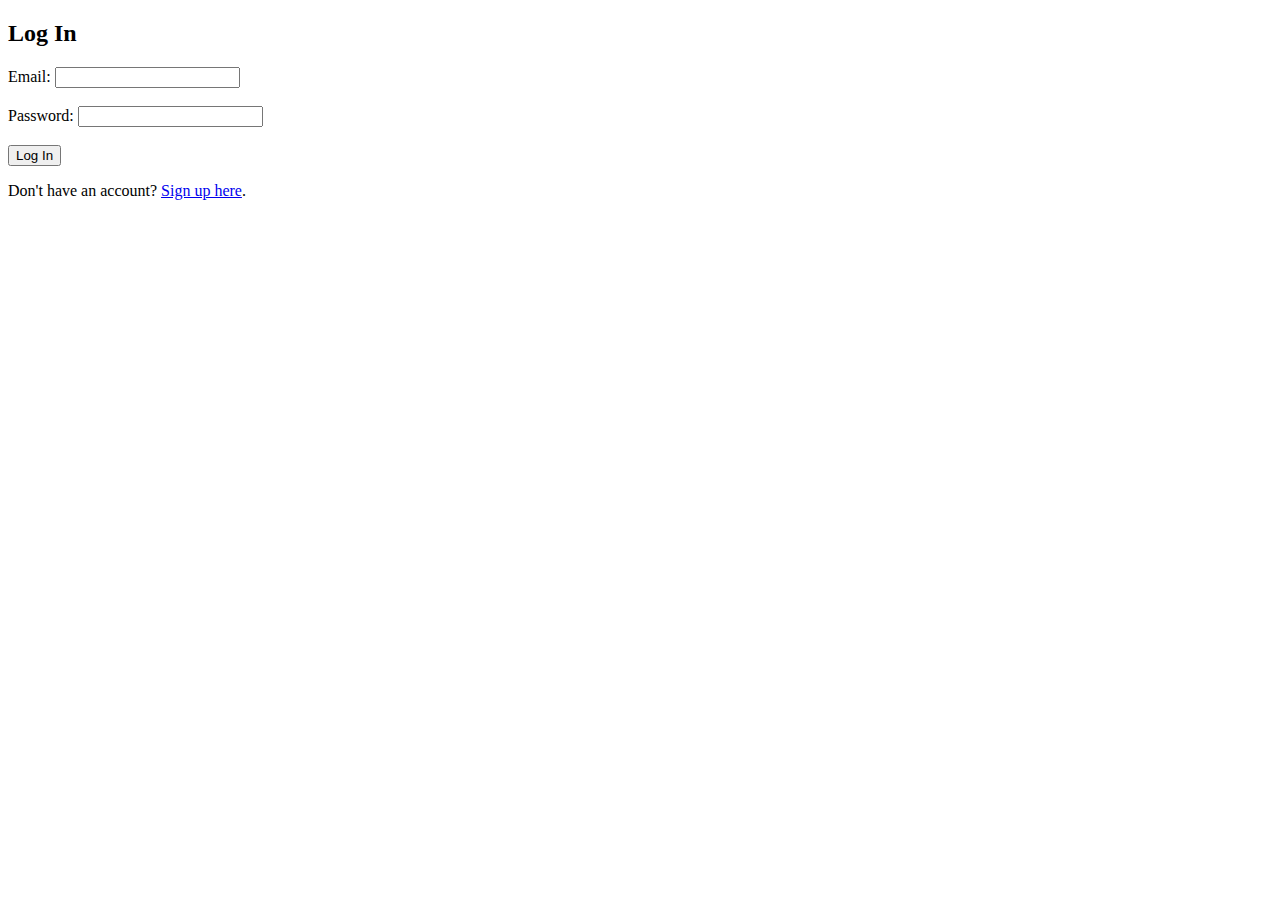
<file: login.html>
<!DOCTYPE html>
<html lang="en">
<head>
    <meta charset="UTF-8">
    <meta name="viewport" content="width=device-width, initial-scale=1.0">
    <title>Login</title>
</head>
<body>
<h2>Log In</h2>
<form action="login.php" method="post">
    <label for="email">Email:</label>
    <input type="email" id="email" name="email" required><br><br>

    <label for="password">Password:</label>
    <input type="password" id="password" name="password" required><br><br>

    <button type="submit">Log In</button>
</form>

<p>Don't have an account? <a href="signup.html">Sign up here</a>.</p>
</body>
</html>
</file>
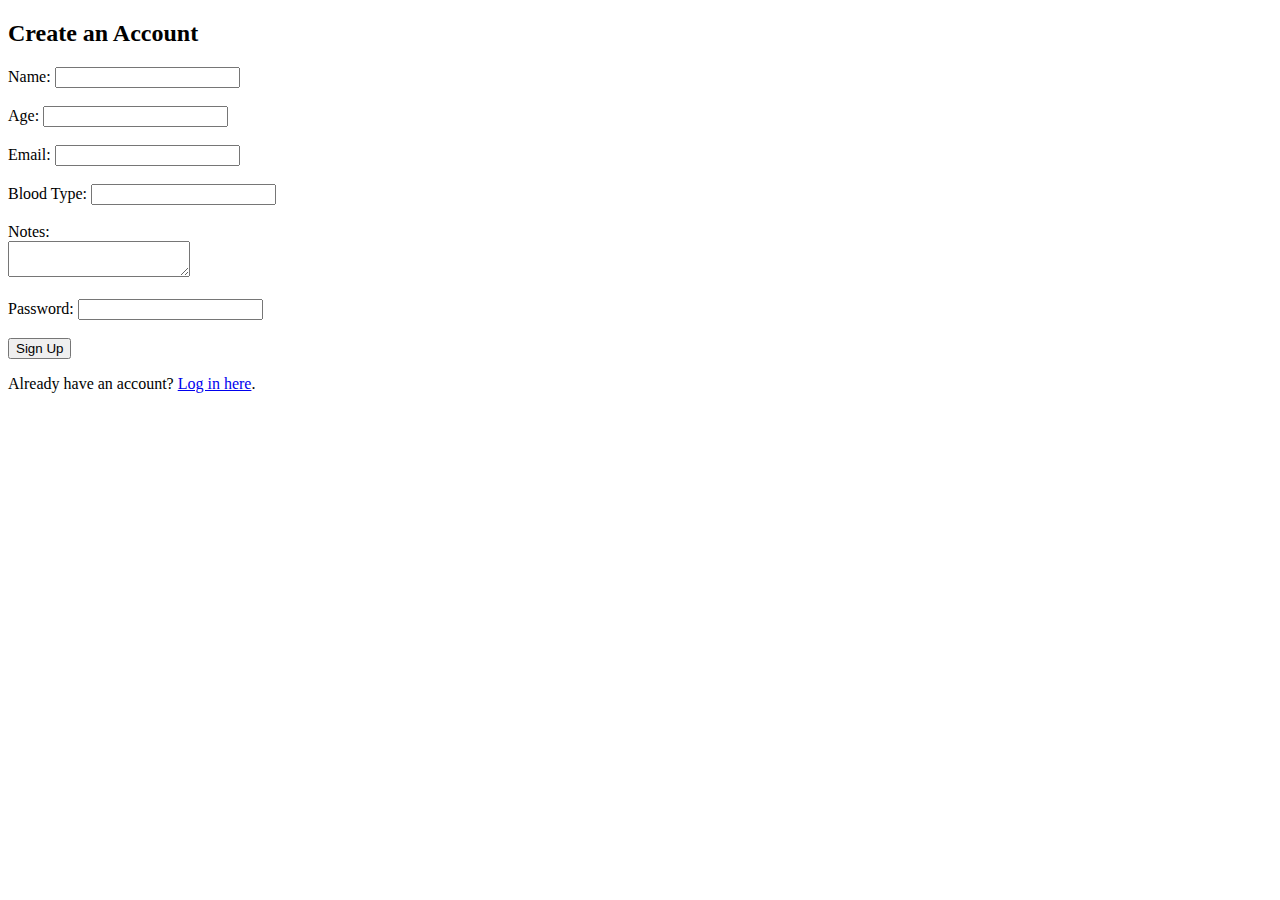
<file: signup.html>
<!DOCTYPE html>
<html lang="en">
<head>
  <meta charset="UTF-8">
  <meta name="viewport" content="width=device-width, initial-scale=1.0">
  <title>Sign Up</title>
</head>
<body>
<h2>Create an Account</h2>
<form action="signup.php" method="post">
  <label for="name">Name:</label>
  <input type="text" id="name" name="name" required><br><br>

  <label for="age">Age:</label>
  <input type="number" id="age" name="age" required><br><br>

  <label for="email">Email:</label>
  <input type="email" id="email" name="email" required><br><br>

  <label for="blood_type">Blood Type:</label>
  <input type="text" id="blood_type" name="blood_type" required><br><br>

  <label for="notes">Notes:</label><br>
  <textarea id="notes" name="notes"></textarea><br><br>

  <label for="password">Password:</label>
  <input type="password" id="password" name="password" required><br><br>

  <button type="submit">Sign Up</button>
</form>

<p>Already have an account? <a href="login.html">Log in here</a>.</p>
</body>
</html>
</file>
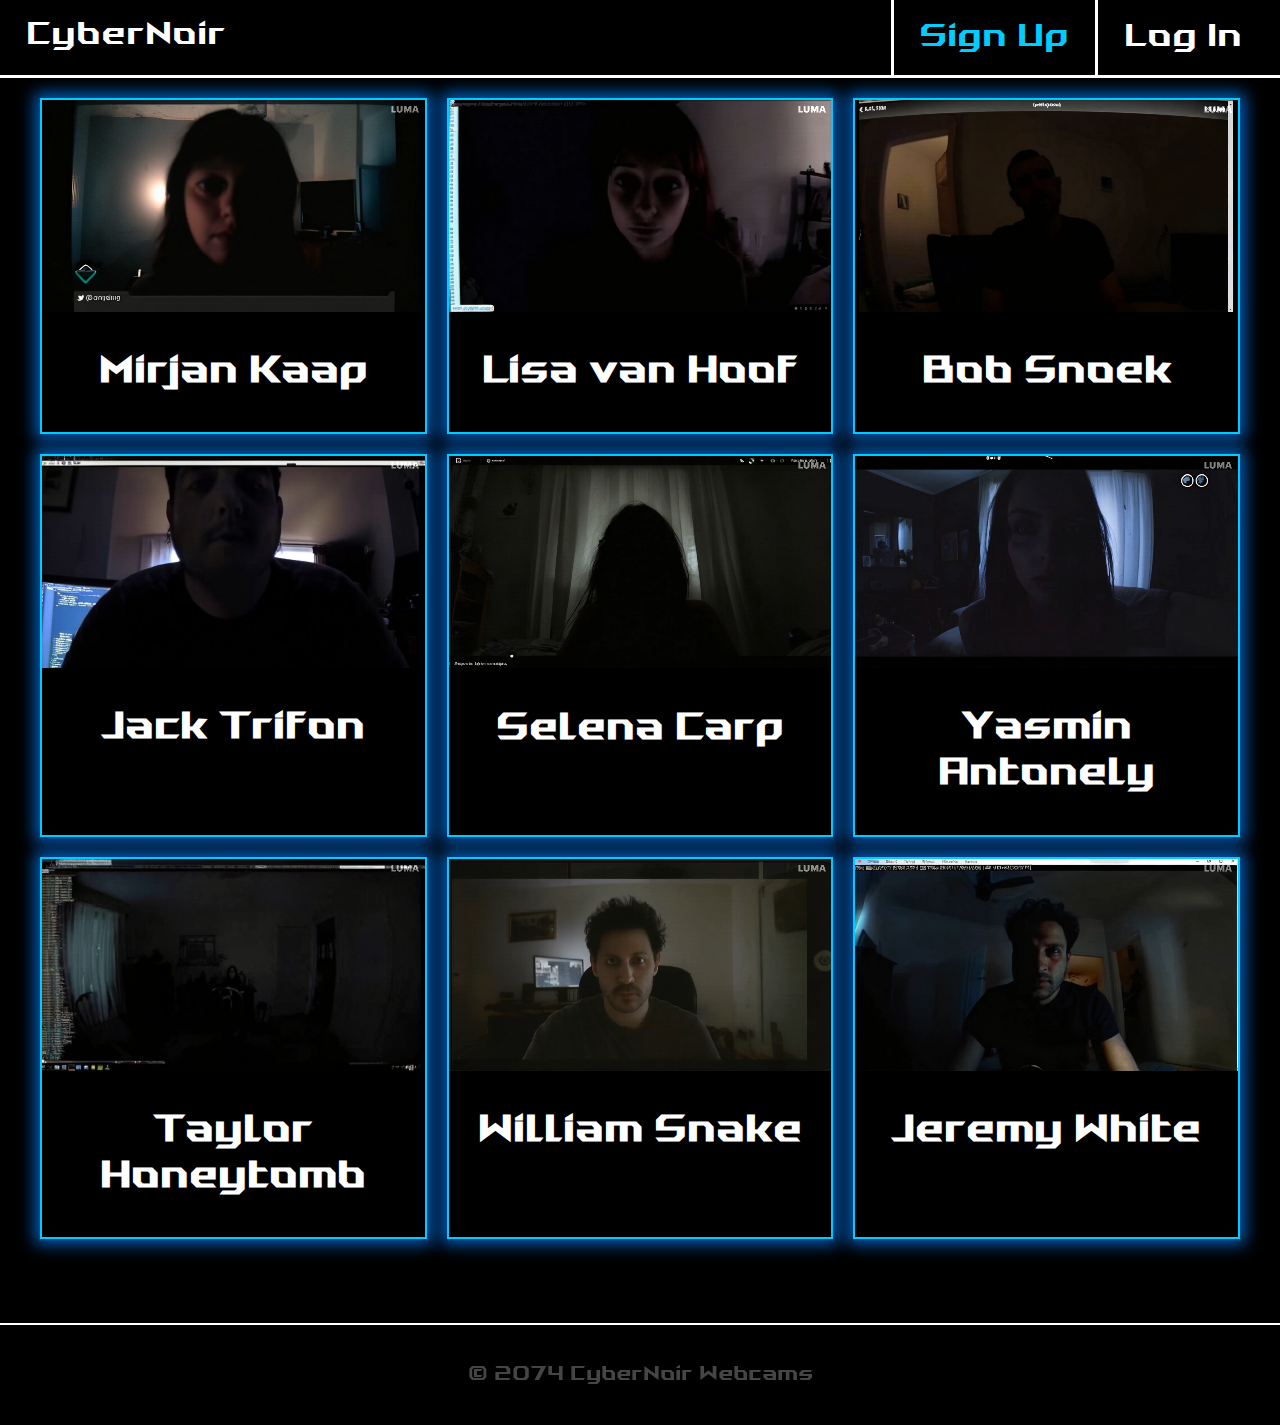
<file: html/hidden.html>
<!DOCTYPE html>
<html lang="en">
<head>
    <meta charset="UTF-8">
    <meta name="viewport" content="width=device-width, initial-scale=1.0">
    <title>CyberNoir Webcams</title>
    <link rel="stylesheet" href="../css/style.css">
    <script src="../js/main.js"></script>
</head>
<body>
<header>
    <div class="headerLeft">
        <a class="headerLeftText" href="../index.php">CyberNoir</a>
    </div>

    <div class="headerRight">
        <div class="headerRightPart">
            <a class ="blueText" class="headerRightText" href="../html/signup.html">Sign Up</a>
        </div>
        <div class="headerRightPart">
            <a class="headerRightText" href="../html/login.html">Log In</a>
        </div>

    </div>
</header>

    
    <div id="modal" class="modal">
        <div class="modal-content">
            <span class="close">&times;</span>
            <video id="modal-video" controls >
                <source src="" type="video/mp4">
                Your browser does not support the video tag.
            </video>
            <div id="modal-text" class="modal-text"></div>
        </div>
    </div>

  <section class="webcam-grid">
    <div class="webcam" data-video="../images/webcam 7.mp4"
        data-naam="Mirjan Barb Kaap"  
        data-leeftijd="32"
        data-email="Mirjan35@hotmail.com" 
        data-bloedgroep="A"
        data-notities="Her Mothter is really sick" 
        data-wachtwoord="skipper1402">
        <div class="webcam-container">
            <div class="live-indicator">
                <div class="indicator"></div>
                <div class="text">Live</div>
            </div>
            <video muted loop>
                <source src="../images/webcam 7.mp4" type="video/mp4">
                Your browser does not support the video tag.
            </video>
        </div>
        <h3>Mirjan Kaap</h3>
    </div>

    <div class="webcam" data-video="../images/webcam 8.mp4"
        data-naam="Lisa van Hoof"  
        data-leeftijd="40"
        data-email="Vanhoof@gmail.com" 
        data-bloedgroep="B"
        data-notities="Recently divorced" 
        data-wachtwoord="password1234">
        <div class="webcam-container">
            <div class="live-indicator">
                <div class="indicator"></div>
                <div class="text">Live</div>
            </div>
            <video muted loop>
                <source src="../images/webcam 8.mp4" type="video/mp4">
                Your browser does not support the video tag.
            </video>
        </div>
        <h3>Lisa van Hoof</h3>
    </div>

    <div class="webcam" data-video="../images/webcam 3.mp4"
        data-naam="Bob Snoek"  
        data-leeftijd="54"
        data-email="Bobsnoek@icloud.com" 
        data-bloedgroep="A"
        data-notities="Always goes 8:30AM running" 
        data-wachtwoord="Runforest1970">
        <div class="webcam-container">
            <div class="live-indicator">
                <div class="indicator"></div>
                <div class="text">Live</div>
            </div>
            <video muted loop>
                <source src="../images/webcam 3.mp4" type="video/mp4">
                Your browser does not support the video tag.
            </video>
        </div>
        <h3>Bob Snoek</h3>
    </div>

    <div class="webcam" data-video="../images/webcam.mp4"
        data-naam="Jack Trifon"  
        data-leeftijd="23"
        data-email="Jacktheripper@gmail.com" 
        data-bloedgroep="AB"
        data-notities="Killed his little brother" 
        data-wachtwoord="Arsenal2001">
        <div class="webcam-container">
            <div class="live-indicator">
                <div class="indicator"></div>
                <div class="text">Live</div>
            </div>
            <video muted loop>
                <source src="../images/webcam.mp4" type="video/mp4">
                Your browser does not support the video tag.
            </video>
        </div>
        <h3>Jack Trifon</h3>
    </div>

    <div class="webcam" data-video="../images/webcam 6.mp4"
        data-naam="Selena Carp"  
        data-leeftijd="26"
        data-email="Selen0208@email.com" 
        data-bloedgroep="A"
        data-notities="Dog got run over" 
        data-wachtwoord="Doglover0208">
        <div class="webcam-container">
            <div class="live-indicator">
                <div class="indicator"></div>
                <div class="text">Live</div>
            </div>
            <video muted loop>
                <source src="../images/webcam 6.mp4" type="video/mp4">
                Your browser does not support the video tag.
            </video>
        </div>
        <h3>Selena Carp</h3>
    </div>



    <div class="webcam" data-video="../images/webcam 2.mp4"
        data-naam="Yasmin Antonely"  
        data-leeftijd="29"
        data-email="Antonely@gmail.com" 
        data-bloedgroep="O"
        data-notities="Has a drugs addiction" 
        data-wachtwoord="MDMAyasmin95">
        <div class="webcam-container">
            <div class="live-indicator">
                <div class="indicator"></div>
                <div class="text">Live</div>
            </div>
            <video muted loop>
                <source src="../images/webcam 2.mp4" type="video/mp4">
                Your browser does not support the video tag.
            </video>
        </div>
        <h3>Yasmin Antonely</h3>
    </div>

    
    <div class="webcam" data-video="../images/webcam 5.mp4"
        data-naam="Taylor Honeytomb"  
        data-leeftijd="36"
        data-email="Honeybeetaylor@icloud.com" 
        data-bloedgroep="AB"
        data-notities="Her father runaway when she was three years old" 
        data-wachtwoord="honeybee0906">
        <div class="webcam-container">
            <div class="live-indicator">
                <div class="indicator"></div>
                <div class="text">Live</div>
            </div>
            <video muted loop>
                <source src="../images/webcam 5.mp4" type="video/mp4">
                Your browser does not support the video tag.
            </video>
        </div>
        <h3>Taylor Honeytomb</h3>
    </div>


    <div class="webcam" data-video="../images/webcam 4.mp4"
        data-naam="William Snake"  
        data-leeftijd="30"
        data-email="Williamsnake@hotmail.com" 
        data-bloedgroep="A"
        data-notities="He beat teens for fun" 
        data-wachtwoord="Viper@1996!">
        <div class="webcam-container">
            <div class="live-indicator">
                <div class="indicator"></div>
                <div class="text">Live</div>
            </div>
            <video muted loop>
                <source src="../images/webcam 4.mp4" type="video/mp4">
                Your browser does not support the video tag.
            </video>
        </div>
        <h3>William Snake</h3>
    </div>

    
    <div class="webcam" data-video="../images/webcam 9.mp4"
        data-naam="Jeremy White"  
        data-leeftijd="38"
        data-email="WhiteJeremey@hotmail.com" 
        data-bloedgroep="O"
        data-notities="He tries to lure childeren in" 
        data-wachtwoord="AmericaN1!">
        <div class="webcam-container">
            <div class="live-indicator">
                <div class="indicator"></div>
                <div class="text">Live</div>
            </div>
            <video muted loop>
                <source src="../images/webcam 9.mp4" type="video/mp4">
                Your browser does not support the video tag.
            </video>
        </div>
        <h3>Jeremy White</h3>
    </div>
    </section>

    <footer>
        <p class="footerP">© 2074 CyberNoir Webcams</p>
    </footer>
</body>
</html>
</file>
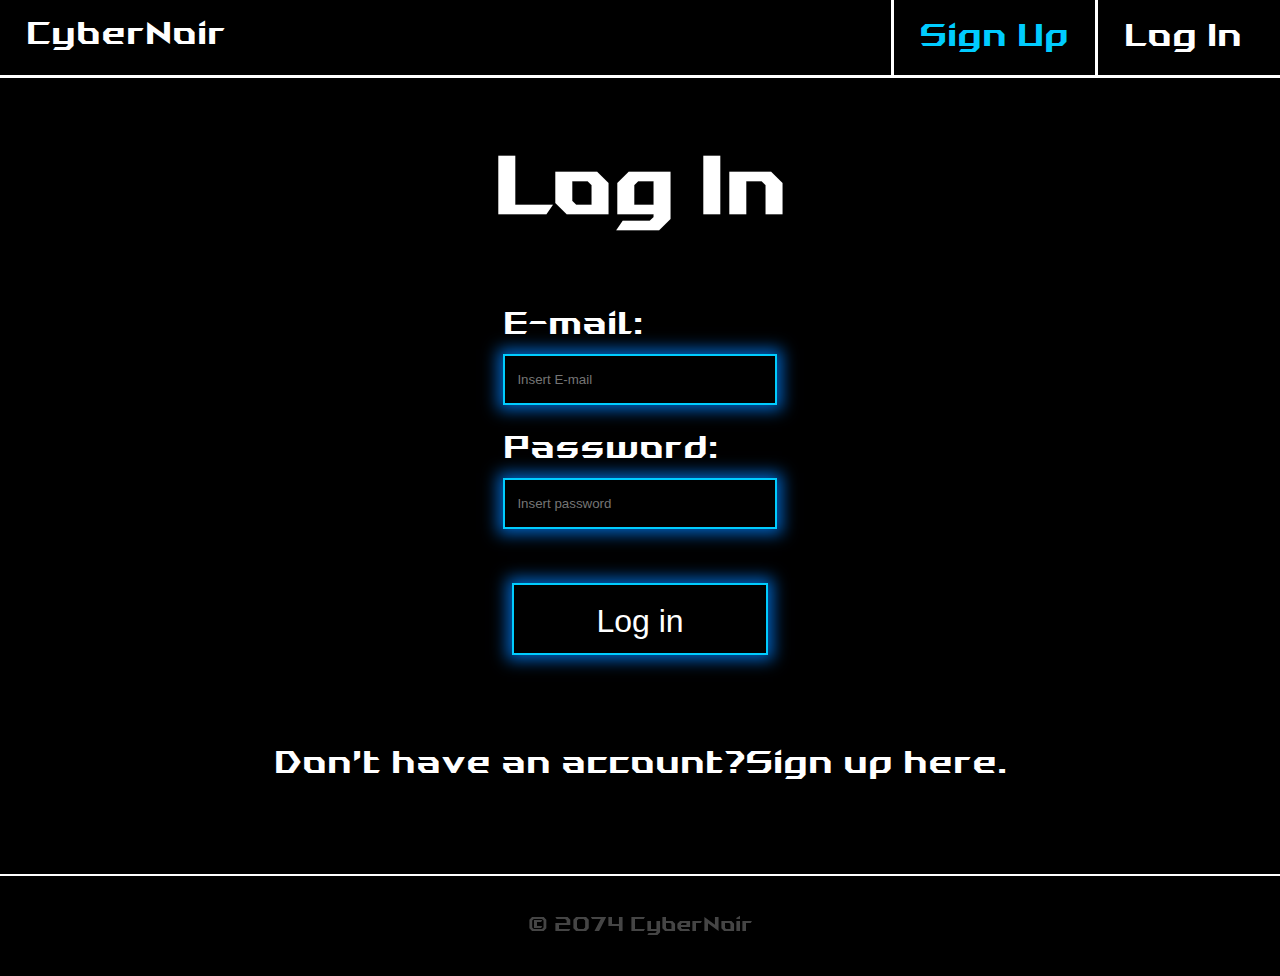
<file: html/login.html>
<!DOCTYPE html>
<html lang="en">
<head>
    <meta charset="UTF-8">
    <meta name="viewport" content="width=device-width, initial-scale=1.0">
    <title>Login</title>
    <link rel="stylesheet" href="../css/style.css">
</head>
<body>
<header>
    <div class="headerLeft">
        <a class="headerLeftText" href="../index.php">CyberNoir</a>
    </div>

    <div class="headerRight">
        <div class="headerRightPart">
            <a class="blueText" class="headerRightText" href="../html/signup.html">Sign Up</a>
        </div>
        <div class="headerRightPart">
            <a class="headerRightText" href="../html/login.html">Log In</a>
        </div>
    </div>
</header>
<h2 class="signupTitle">Log In</h2>
        <form action="../php/login.php" method="post">
            <div class="formWhole">
                <div class="loginWhole">
                    <div class="loginInput">
                        <label for="email">E-mail:</label>
                        <input class="login-input" placeholder="Insert E-mail" type="email" id="email" name="email" required>
                    </div>
                        <div class="loginInput">
                        <label for="password">Password:</label>
                        <input class="login-input" placeholder="Insert password" type="password" id="password" name="password" required>
                    </div>
                </div>
                </div>
                
                <div class="submitButtonHolder">
                    <button class="submitButton" type="submit">Log in</button>
                </div>
            </div>
        </form>
        
    

<p class="submitButtonHolder">
    Don't have an account? <a href="signup.html">Sign up here</a>.
</p>
<footer>
    <p class="footerP">© 2074 CyberNoir</p>
</footer>
</body>
</html>
</file>
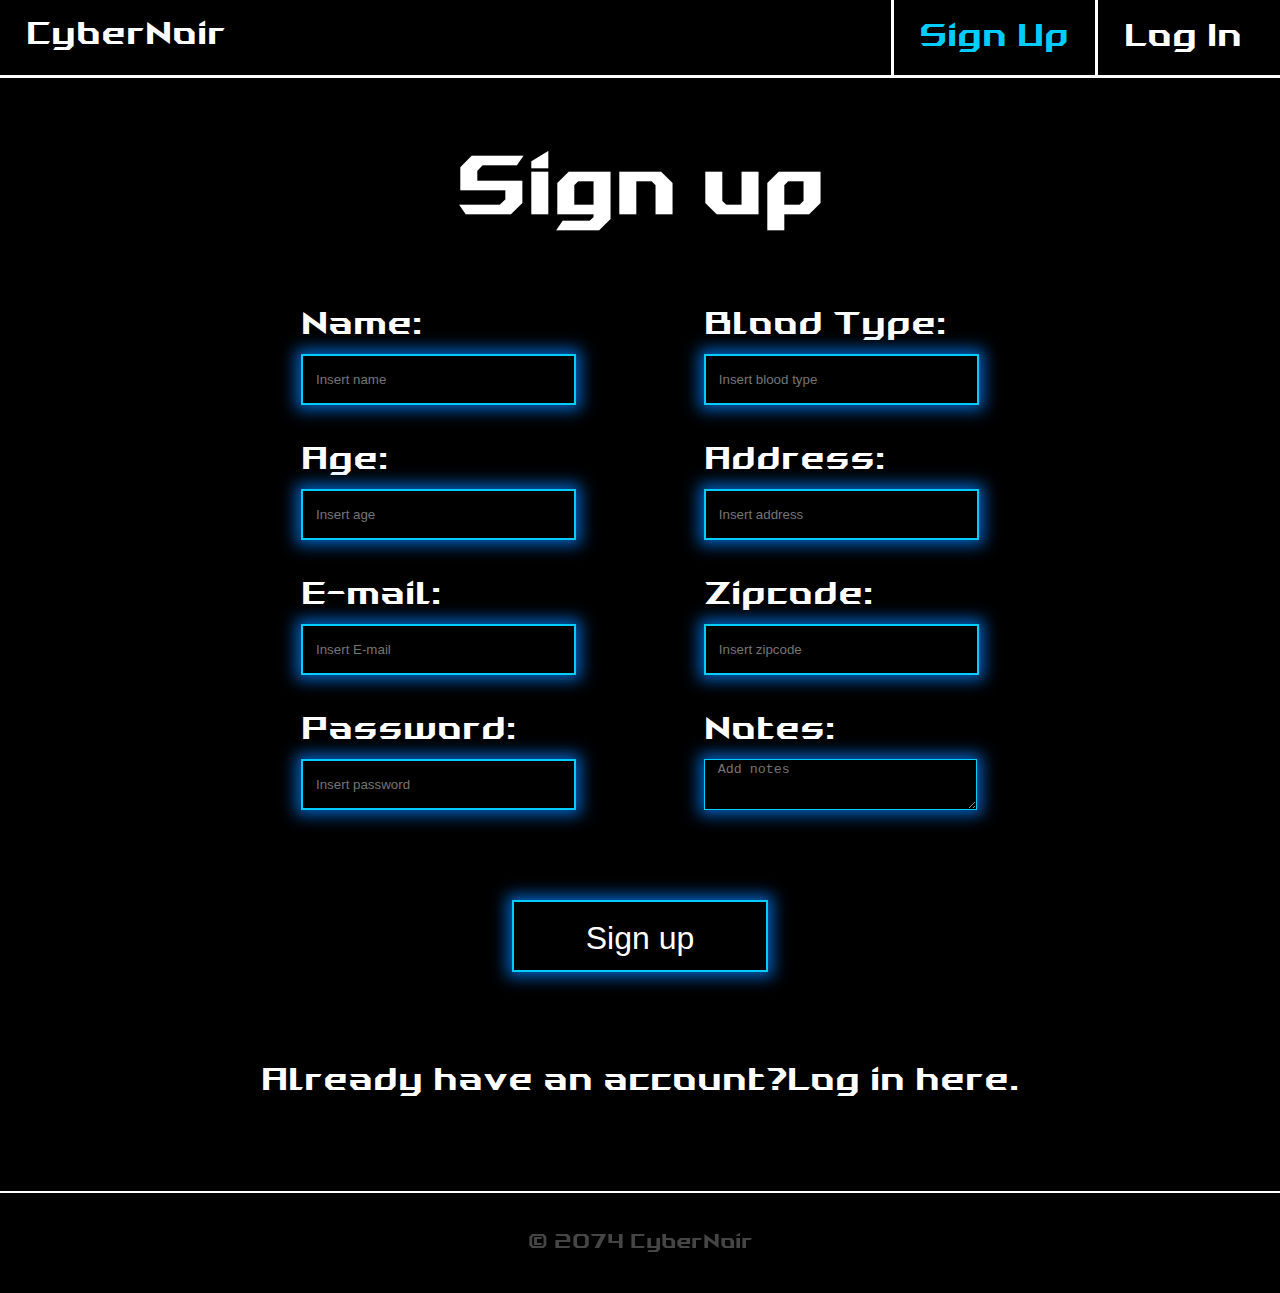
<file: html/signup.html>
<!DOCTYPE html>
<html lang="en">
<head>
  <meta charset="UTF-8">
  <meta name="viewport" content="width=device-width, initial-scale=1.0">
  <title>Sign Up</title>
  <link rel="stylesheet" href="../css/style.css">
</head>
<body>
<header>
  <div class="headerLeft">
    <a class="headerLeftText" href="../index.php">CyberNoir</a>
  </div>

  <div class="headerRight">
    <div class="headerRightPart">
      <a class="blueText" class="headerRightText" href="../html/signup.html">Sign Up</a>
    </div>
    <div class="headerRightPart">
      <a class="headerRightText" href="../html/login.html">Log In</a>
    </div>
  </div>
</header>
<h2 class="signupTitle">Sign up</h2>
<form action="../php/signup.php" method="post">
  <div class="formWhole">
    <div class="formLeft">
      <div class="inputField">
        <label for="name">Name:</label>
        <input placeholder="Insert name" type="text" id="name" name="name" required>
      </div>

      <div class="inputField">
        <label for="age">Age:</label>
        <input placeholder="Insert age" type="number" id="age" name="age" required>
      </div>


      <div class="inputField">
        <label for="email">E-mail:</label>
        <input placeholder="Insert E-mail" type="email" id="email" name="email" required>
      </div>

      <div class="inputField">
        <label for="password">Password:</label>
        <input placeholder="Insert password" type="password" id="password" name="password" required>
      </div>
    </div>
    <div class="formRight">
      <div class="inputField">
        <label for="blood_type">Blood Type:</label>
        <input placeholder="Insert blood type" type="text" id="blood_type" name="blood_type" required>
      </div>

      <div class="inputField">
        <label for="address">Address:</label>
        <input placeholder="Insert address" type="text" id="address" name="address" required>
      </div>


      <div class="inputField">
        <label for="zipcode">Zipcode:</label>
        <input placeholder="Insert zipcode" type="text" id="zipcode" name="zipcode" required>
      </div>


      <div class="inputField">
        <label for="notes">Notes:</label>
        <textarea placeholder="Add notes" id="notes" name="notes"></textarea>
      </div>


    </div>
  </div>
  <div class="submitButtonHolder">
    <button class="submitButton" type="submit">Sign up</button>
  </div>
</form>

<p class="submitButtonHolder">Already have an account?  <a href="login.html">Log in here</a>.</p>
<footer>
  <p class="footerP">© 2074 CyberNoir</p>
</footer>

</body>
</html>
</file>
<file: css/style.css>
@font-face {
    font-family: ROGFont;
    src: url(../fonts/ROGLyonsTypeRegular3.ttf);
}

body {
    font-family: ROGFont;
    color: white;
    background-color: black;
    font-size: 2rem;
    margin: 0;
}

a {
    color: white;
    text-decoration: none;
}

.blueText {
    color: #00CCFF;
}

#hidden-button {
    margin-top: 1rem;
    margin-left: 11rem;
}

header {
    display: flex;
    justify-content: space-between;
    padding: 0 1vw 0 2vw;
    border-bottom-style: solid;
    /*box-shadow: 0 0 15px 5px rgba(255, 255, 255, 1);*/
    animation: whiteGlow 5s infinite ease-in-out;
}

@keyframes whiteGlow {
    0% {
        box-shadow: 0 0 15px 2px rgba(255, 255, 255, 0.75);
    }
    50% {
        box-shadow: 0 0 15px 8px rgba(255, 255, 255, 0.75);
    }
    100% {
        box-shadow: 0 0 15px 2px rgba(255, 255, 255, 0.75);
    }

}


.headerLeft {
    margin-top: 1rem;
}

.headerLeftText {
    margin: 0;
    padding: 2vh 0 2vh 0;
}

.headerRight {
    display: flex;
}

.headerRightPart {
    border-left-style: solid;
    padding: 2vh 2vw 2vh 2vw;

}

.headerRightText {
    margin: 0;
}

.buttonlink {
    color: black;
}

.mainText {
    display: flex;
    flex-direction: column;
    max-width: fit-content;
    margin-left: auto;
    margin-right: auto;
    text-align: center;
    margin-bottom: 0vh;
}

.mainTitle {
    font-size: 12rem;
    margin-top: 10vh;
    margin-bottom: 0;
}

.mainSubtitle {
    font-size: 1.5rem;
}

.invisiDiv {
    display: flex;
    justify-content: center;
    align-items: center;
    margin-bottom: 15rem;
    margin-top: 0rem;
}

.items {
    display: flex;
    flex-direction: row;
    flex-wrap: wrap;
    align-content: center;
    justify-content: center;
    align-items: center;
    /*width: 50vw;*/

}

.item {
    flex: 1 15%;
    max-width: 15%;
    height: auto;
    display: flex;
    flex-direction: column;
    justify-content: space-between;
    align-items: center;
    border: 2px solid #00CCFF;
    box-shadow: 0 0 15px 5px rgba(0, 128, 255, 0.75);
    padding: 3rem;
    margin: 3rem;
    min-height: 55vh;
    max-height: 55vh;
}

.item img {
    width: 25vh;
    height: 20vh;
}

.item:hover {
    animation: glow 2s infinite ease-in-out;
    box-shadow: 0 0 0 0 transparent;
}

@keyframes glow {
    0% {
        box-shadow: 0 0 15px 5px rgba(0, 128, 255, 0.75);
    }
    50% {
        box-shadow: 0 0 15px 10px rgba(0, 128, 255, 0.75);
    }
    100% {
        box-shadow: 0 0 15px 5px rgba(0, 128, 255, 0.75);
    }

}

img {
    width: 50%;
    height: 80%;
}

.buyButton {
    margin-top: 1rem;
    background-color: black;
    border: 3px solid #00CCFF;
    box-shadow: 0 0 15px 5px rgba(0, 128, 255, 0.75);
    width: 6rem;
    min-height: 6vh;
    color: white;
}

.buyButton:hover{
    animation: glow 2s infinite ease-in-out;
    box-shadow: 0 0 0 0 transparent;
}

.buttonLink {
    font-size: 24px;
}

footer {
    position: sticky;
    left: 0;
    width: 100%;
    display: flex;
    border-top: 2px white solid;
    animation: whiteGlow 2s infinite ease-in-out;
    margin-top: 4rem;
    justify-content: center;
    align-content: center;
    padding-top: 2vh;
    padding-bottom: 2vh;
}

.footerP {
    color: #454545;
    font-size: 20px;
}

.footerPVisible {
    color: white;
    font-size: 20px;
}

.viP1 {
    color: #454545;
    font-size: 14px;
}

.viP2 {
    color: #6a6a6a;
    font-size: 14px;
    margin-left: 5px;
}


.signupTitle {
    font-size: 5rem;
    text-align: center;
}

.formWhole {
    display: flex;
    justify-content: center;
    gap: 10vw;
}

.loginDiv {
    display: flex;
    flex-direction: column;
    justify-content: center;
    align-items: center;
}

.spacingDiv {
    margin-top: 14vh;
    margin-bottom: 11vh;
    padding: 1vh;
}

.loginWhole {
    display: flex;
    flex-direction: column;
    justify-content: center;
    align-items: center;
    gap: 2vw;


}

.loginLabel {
    display: flex;
    flex-direction: column;
}

.loginInput {
    display: flex;
    flex-direction: column;

}

.inputField {
    display: flex;
    flex-direction: column;
    height: 15vh;
}

.loginWhole input,
.loginWhole textarea {
    height: 5vh;
    width: 20vw;
    background-color: black;
    color: white;
    border-style: solid;
    border-color: #00CCFF;
    box-shadow: 0 0 15px 5px rgba(0, 128, 255, 0.75);
}

.formWhole input,
.formWhole textarea {
    padding-left: 1vw;
    margin-top: 1vh;
    height: 5vh;
    width: 20vw;
    background-color: black;
    color: white;
    border-style: solid;
    border-color: #00CCFF;
    box-shadow: 0 0 15px 5px rgba(0, 128, 255, 0.75);
}

.checkoutMain input,
.checkoutmain textarea
{
    padding-left: 1vw;
    margin-top: 1vh;
    height: 5vh;
    width: 20vw;
    background-color: black;
    color: white;
    border-style: solid;
    border-color: #00CCFF;
    box-shadow: 0 0 15px 5px rgba(0, 128, 255, 0.75);
}




.submitButtonHolder {
    margin-top: 6vh;
    margin-bottom: 10vh;
    display: flex;
    justify-content: center;
}

.submitButton {
    font-size: 2rem;
    height: 8vh;
    width: 20vw;
    background-color: black;
    color: white;
    border-style: solid;
    border-color: #00CCFF;
    box-shadow: 0 0 15px 5px rgba(0, 128, 255, 0.75);
    padding: 2vh;
}

.submitButton:hover {
    box-shadow: 0 0 15px 5px rgba(0, 128, 255, 1);
    cursor: pointer;
}


.webcam-grid {
    display: grid;
    grid-template-columns: repeat(auto-fill, minmax(300px, 2fr));
    gap: 20px;
    padding: 20px;
    max-width: 1200px;
    margin: 0 auto;
}

.webcam-container {
    display: flex;
    justify-content: center;
    overflow: hidden;
    text-overflow: ellipsis;
    white-space: nowrap;
}

.webcam {
    border: 2px solid #00CCFF;
    overflow: hidden;
    background-color: black;
    box-shadow: 0 0 15px 5px rgba(0, 128, 255, 0.75);
    text-align: center;
}

.webcam:hover {
    animation: glow 2s infinite ease-in-out;
    box-shadow: 0 0 0 0 transparent;
}

.webcam2 {
    margin-left: 50vh;
    margin-right: 50vh;
    margin-top: 15vh;
    border: 2px solid #00CCFF;
    overflow: hidden;
    background-color: black;
    box-shadow: 0 0 15px 5px rgba(0, 128, 255, 0.75);
    text-align: center;
    padding-left: 5vh;
    padding-right: 5vh;
}

.webcam2:hover{
    animation: glow 2s infinite ease-in-out;
    box-shadow: 0 0 0 0 transparent;
}

.webcam video {
    width: 100%;
    height: auto;
    pointer-events: none;
}


.webcam-container {
    position: relative;
    overflow: hidden;
}

.webcam-container video {

    pointer-events: none;
    width: 100%;
    height: auto;
}

.webcam-container:hover video {
    opacity: 1;
}

.modal {
    display: none;
    position: fixed;
    z-index: 1;
    left: 0;
    top: 0;
    width: 100%;
    height: 100%;
    overflow: auto;
    background-color: rgb(0, 0, 0);
    background-color: rgba(0, 0, 0, 0.8);
}

.modal2 {
    display: none;
    position: fixed;
    z-index: 1;
    left: 0;
    top: 0;
    width: 100%;
    height: 100%;
    overflow: auto;
    background-color: rgb(0, 0, 0);
    background-color: rgba(0, 0, 0, 0.8);
}

.modal-content {
    background-color: black;
    margin: 15% auto;
    padding: 20px;
    border: 2px solid #00CCFF;
    position: fixed;
    top: 20%;
    left: 50%;
    transform: translate(-50%, -50%);
    width: 40%;}

.modal-content-checkout {
    background-color: black;
    margin: 5% auto;
    padding: 20px;
    border: 2px solid #00CCFF;
    width: 50%;
    height: 70vh;
    display: flex;
    flex-direction: column;
    justify-content: center;
}

.close {
    color: #aaa;
    float: right;
    font-size: 28px;
    font-weight: bold;
}

.close:hover,
.close:focus {
    color: black;
    text-decoration: none;
    cursor: pointer;
}

.close2 {
    color: #aaa;
    float: right;
    font-size: 28px;
    font-weight: bold;
}

.close2:hover,
.close2:focus {
    color: black;
    text-decoration: none;
    cursor: pointer;
}


video {
    width: 100%;
    height: auto;
}

.modal-text {
    margin-top: 15px;
    font-size: 16px;
    color: white;
}

#modal-video {
    pointer-events: none;
    user-select: none;
}


video.ready {
    display: block;
}

.webcam-container {
    position: relative;
    overflow: hidden;
}


.live-indicator {
    display: flex;
    align-items: center;
    position: absolute;
    top: 10px;
    right: 10px;
    opacity: 0;
    transition: opacity 0.3s ease;
    animation: none;
}


.live-indicator .indicator {
    width: 20px;
    height: 20px;
    background-color: red;
    border-radius: 50%;
    margin-right: 8px;
    animation: none;
}


.live-indicator .text {
    color: white;
    font-size: 14px;
    font-weight: bold;
    animation: none;
}

/* Knipperanimatie */
@keyframes blink {
    0% {
        opacity: 1;
    }
    50% {
        opacity: 0;
    }
    100% {
        opacity: 1;
    }
}


.webcam-container:hover .live-indicator {
    opacity: 1;
    animation: blink 1s infinite;
}

.webcam-container:hover .live-indicator .indicator,
.webcam-container:hover .live-indicator .text {
    animation: blink 1s infinite;
}


video {
    display: block;
    width: 100%;
    height: auto;
}

.mainCheckout {
    display: flex;
    justify-content: center;
}

.checkoutInformation {
    display: flex;
    flex-direction: column;
    width: 60vw;
    max-width: 60vw;
    margin-top: 10vh;
    margin-left: 10vw;
}

.checkoutForm {
    display: flex;
    flex-direction: column;
    align-items: center;
    width: 40vw;
    max-width: 40vw;
    margin-top: 10vh;
    margin-right: 10vw;
}

.checkoutName {
    font-size: 4.5rem;
    margin-bottom: 0px;
    margin-top: 0px;
}

.checkoutPrice {
    font-size: 2rem;
}

.blurred {
    filter: blur(8px);
    pointer-events: none;
}


.paywall-popup {
    position: fixed;
    top: 50%;
    left: 50%;
    transform: translate(-50%, -50%);
    background-color: black; 
    padding: 20px;
    border: 2px solid #00CCFF; 
    box-shadow: 0 0 10px rgba(0, 0, 0, 0.5);
    z-index: 999;
    width: 50%; 
    height: 70vh; 
    text-align: center;
    color: white; 
    display: flex;
    flex-direction: column;
    justify-content: center; 
}

.paywall-overlay {
    position: fixed;
    top: 0;
    left: 0;
    width: 100%;
    height: 100%;
    background-color: rgba(0, 0, 0, 0.7);
    z-index: 998;
}


#payment-form {
    display: flex;
    flex-direction: column;
    align-items: center; 
    padding: 5vw;
}

#crypto-wallet {
    margin-bottom: 15px;
    padding: 10px;
    font-size: 16px;
    border: 1px solid #ccc;
    width: 20vw;
    background-color: black;
    border-style: solid;
    border-color: #00CCFF;
    box-shadow: 0 0 15px 5px rgba(0, 128, 255, 0.75);
    text-align: center; 
    margin-bottom: 3vw;
    color: white;
}

#payment-form2 {
    display: flex;
    flex-direction: column;
    align-items: center; 
    
}

#crypto-wallet2 {
    margin-bottom: 15px;
    padding: 10px;
    font-size: 16px;
    border: 1px solid #ccc;
    width: 20vw;
    background-color: black;
    border-style: solid;
    border-color: #00CCFF;
    box-shadow: 0 0 15px 5px rgba(0, 128, 255, 0.75);
    text-align: center; 
    margin-bottom: 3vw;
    color: white;
}


.product-name {
    font-size: 1.5rem;
    text-align: center;
    font-weight: bold;
    color: #00CCFF;
    margin-top: 1rem;
}


.product-price {
    font-size: 1.2rem;
    color: #ff9900;
    margin-bottom: 1rem;
}

.product-description {
    font-size: 1rem;
    color: #ffffff;
    text-align: center;
    margin-bottom: 1.5rem;
}

.purchaseButtonHolder {
    margin-top: 3vh;
    align-self: center;
}

.checkoutMain {
    display: flex;
    flex-direction: column;
    gap: 2vh;
}

.disclaimerText {
    color: gray;
    text-align: center;
    font-size: 1.5rem;
}

.centeredText {
    text-align: center;
    margin-top: 0px;
}

.centeredTextDisclaimer {
    text-align: center;
    margin-top: 0px;
    color: #454545;
    font-size: 1rem;
    margin-bottom: 5vh;
}

.centeredDiv {
    align-self: center;
}

.aSubmitButton {
    font-size: 2rem;
    height: 8vh;
    width: 20vw;
    color: white;
    border-style: solid;
    border-color: #00CCFF;
    padding: 1vw;
    max-width: fit-content;
    margin-left: auto;
    margin-right: auto;
}

.user-info.card {
    
    padding: 40vh;
    border: 1px solid #e0e0e0;
    transition: transform 0.3s, box-shadow 0.3s;
    margin: 5vh auto;
    font-size: 1rem;
    background: #fff;
    max-width: 600px;
    position: relative;
    z-index: 1000;
}

.user-info.card:hover {
    transform: translateY(-5px);
}

.user-details {
    list-style: none;
    padding: 0;
    margin: 0;
    line-height: 1.8;
}

.user-details li {
    justify-content: space-between;
    padding: 8px 0;
    border-bottom: 1px solid #f0f0f0;
}

.user-details li strong {
    color: white;
    font-weight: 600;
}

.user-details li span {
    color: white;
    text-align: right;
}

#user-modal {
    display: none;
    position: fixed;
    top: 50%;
    left: 50%;
    transform: translate(-50%, -50%);
    width: 90%;
    max-width: 600px;
    box-shadow: 0px 0px 15px rgba(0, 0, 0, 0.2);
    background-color: black;
    padding: 20px;
    z-index: 1001;
}

.close-btn {
    position: absolute;
    top: 10px;
    right: 15px;
    font-size: 1.5rem;
    cursor: pointer;
}

#user-modal .user-details li {
    color: white !important;
}

.error {
    color: red;
    display: flex;
    justify-content: center;
}

.signupError {
    color: red;
    display: flex;
    justify-content: start;
    font-size: small;
    margin-top: 4px;

}
</file>
